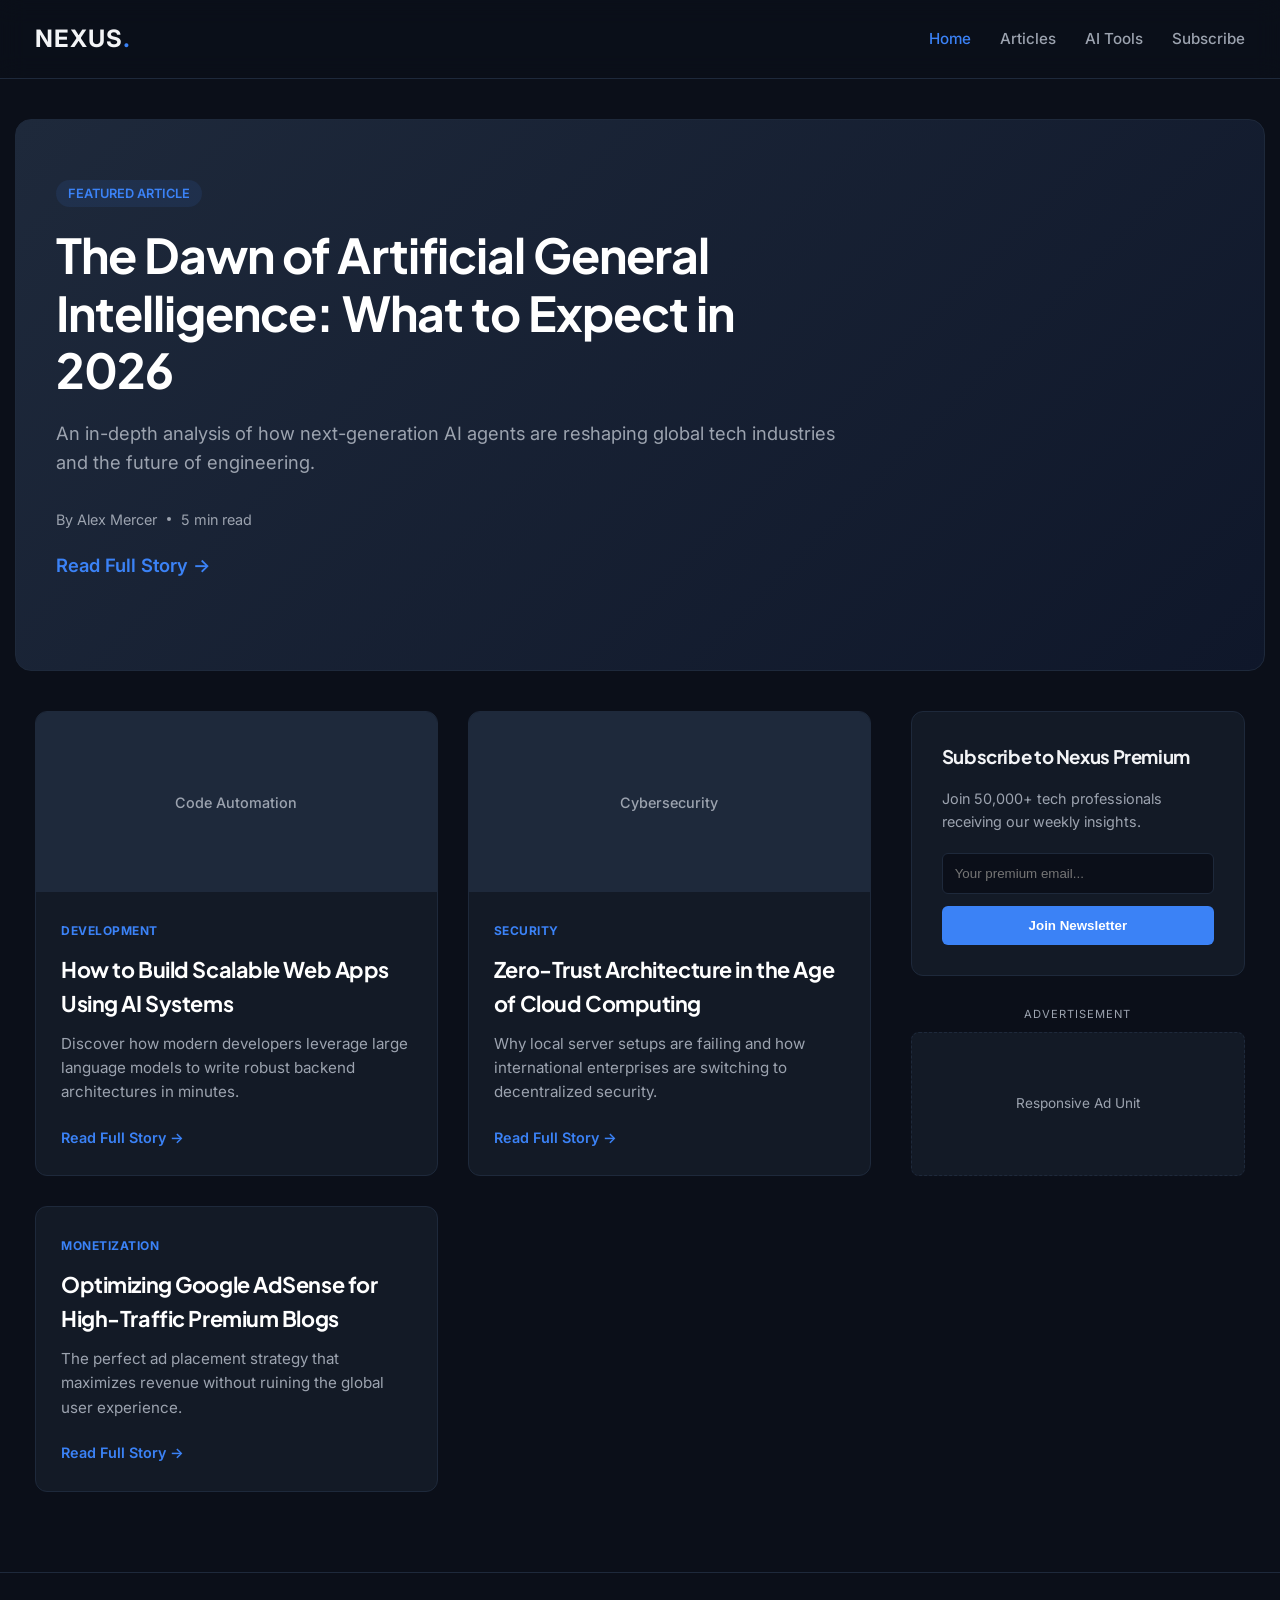
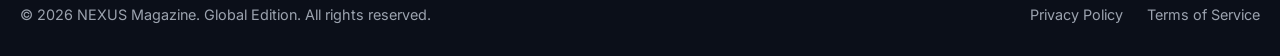
<file: index.html>
<!DOCTYPE html>
<html lang="en">
<head>
    <meta charset="UTF-8">
    <meta name="viewport" content="width=device-width, initial-scale=1.0">
    <title>NEXUS | Future of Tech & AI</title>
    <!-- Google Premium Fonts Links -->
    <link rel="preconnect" href="https://fonts.googleapis.com">
    <link rel="preconnect" href="https://fonts.gstatic.com" crossorigin>
    <link href="https://fonts.googleapis.com/css2?family=Plus+Jakarta+Sans:wght@400;500;700&family=Inter:wght@300;400;600&display=swap" rel="stylesheet">
    <link rel="stylesheet" href="style.css">
</head>
<body>

    <!-- Top Premium Navbar -->
    <nav class="navbar">
        <div class="nav-container">
            <a href="index.html" class="logo">NEXUS<span>.</span></a>
            <div class="nav-links">
                <a href="index.html" class="active">Home</a>
                <a href="#">Articles</a>
                <a href="#">AI Tools</a>
                <a href="#">Subscribe</a>
            </div>
        </div>
    </nav>

    <!-- Hero Section (Ab yeh poora dabba click-able hai) -->
    <header class="hero-section" onclick="window.location.href='article1.html';" style="cursor: pointer;">
        <div class="hero-content">
            <span class="badge">Featured Article</span>
            <h1>The Dawn of Artificial General Intelligence: What to Expect in 2026</h1>
            <p>An in-depth analysis of how next-generation AI agents are reshaping global tech industries and the future of engineering.</p>
            <div class="author-info">
                <span class="author-name">By Alex Mercer</span>
                <span class="dot"></span>
                <span class="read-time">5 min read</span>
            </div>
            <p style="color: #3b82f6; font-weight: 600; margin-top: 20px;">Read Full Story &rarr;</p>
        </div>
    </header>

    <!-- Main Content Area -->
    <div class="main-wrapper">
        
        <!-- Modern Grid Layout for Articles -->
        <main class="articles-grid">
            
            <!-- Card 1 -->
            <article class="blog-card">
                <div class="card-image-placeholder">Code Automation</div>
                <div class="card-content">
                    <span class="category-tag">Development</span>
                    <h2>How to Build Scalable Web Apps Using AI Systems</h2>
                    <p>Discover how modern developers leverage large language models to write robust backend architectures in minutes.</p>
                    <a href="article1.html" class="read-link">Read Full Story &rarr;</a>
                </div>
            </article>

            <!-- Card 2 -->
            <article class="blog-card">
                <div class="card-image-placeholder">Cybersecurity</div>
                <div class="card-content">
                    <span class="category-tag">Security</span>
                    <h2>Zero-Trust Architecture in the Age of Cloud Computing</h2>
                    <p>Why local server setups are failing and how international enterprises are switching to decentralized security.</p>
                    <a href="#" class="read-link">Read Full Story &rarr;</a>
                </div>
            </article>

            <!-- Card 3 -->
            <article class="blog-card">
                <div class="card-content">
                    <span class="category-tag">Monetization</span>
                    <h2>Optimizing Google AdSense for High-Traffic Premium Blogs</h2>
                    <p>The perfect ad placement strategy that maximizes revenue without ruining the global user experience.</p>
                    <a href="#" class="read-link">Read Full Story &rarr;</a>
                </div>
            </article>

        </main>

        <!-- Minimalist Sidebar for Premium Ads & Newsletter -->
        <aside class="premium-sidebar">
            <div class="sidebar-widget newsletter-widget">
                <h3>Subscribe to Nexus Premium</h3>
                <p>Join 50,000+ tech professionals receiving our weekly insights.</p>
                <input type="email" placeholder="Your premium email...">
                <button class="btn-submit">Join Newsletter</button>
            </div>

            <!-- AdSense Space that blends beautifully -->
            <div class="premium-ad-box">
                <span class="ad-label">Advertisement</span>
                <div class="ad-placeholder">Responsive Ad Unit</div>
            </div>
        </aside>

    </div>

    <!-- Premium Minimal Footer -->
    <footer class="global-footer">
        <div class="footer-container">
            <p>&copy; 2026 NEXUS Magazine. Global Edition. All rights reserved.</p>
            <div class="footer-legal">
                <a href="#">Privacy Policy</a>
                <a href="#">Terms of Service</a>
            </div>
        </div>
    </footer>

</body>
</html>
</file>
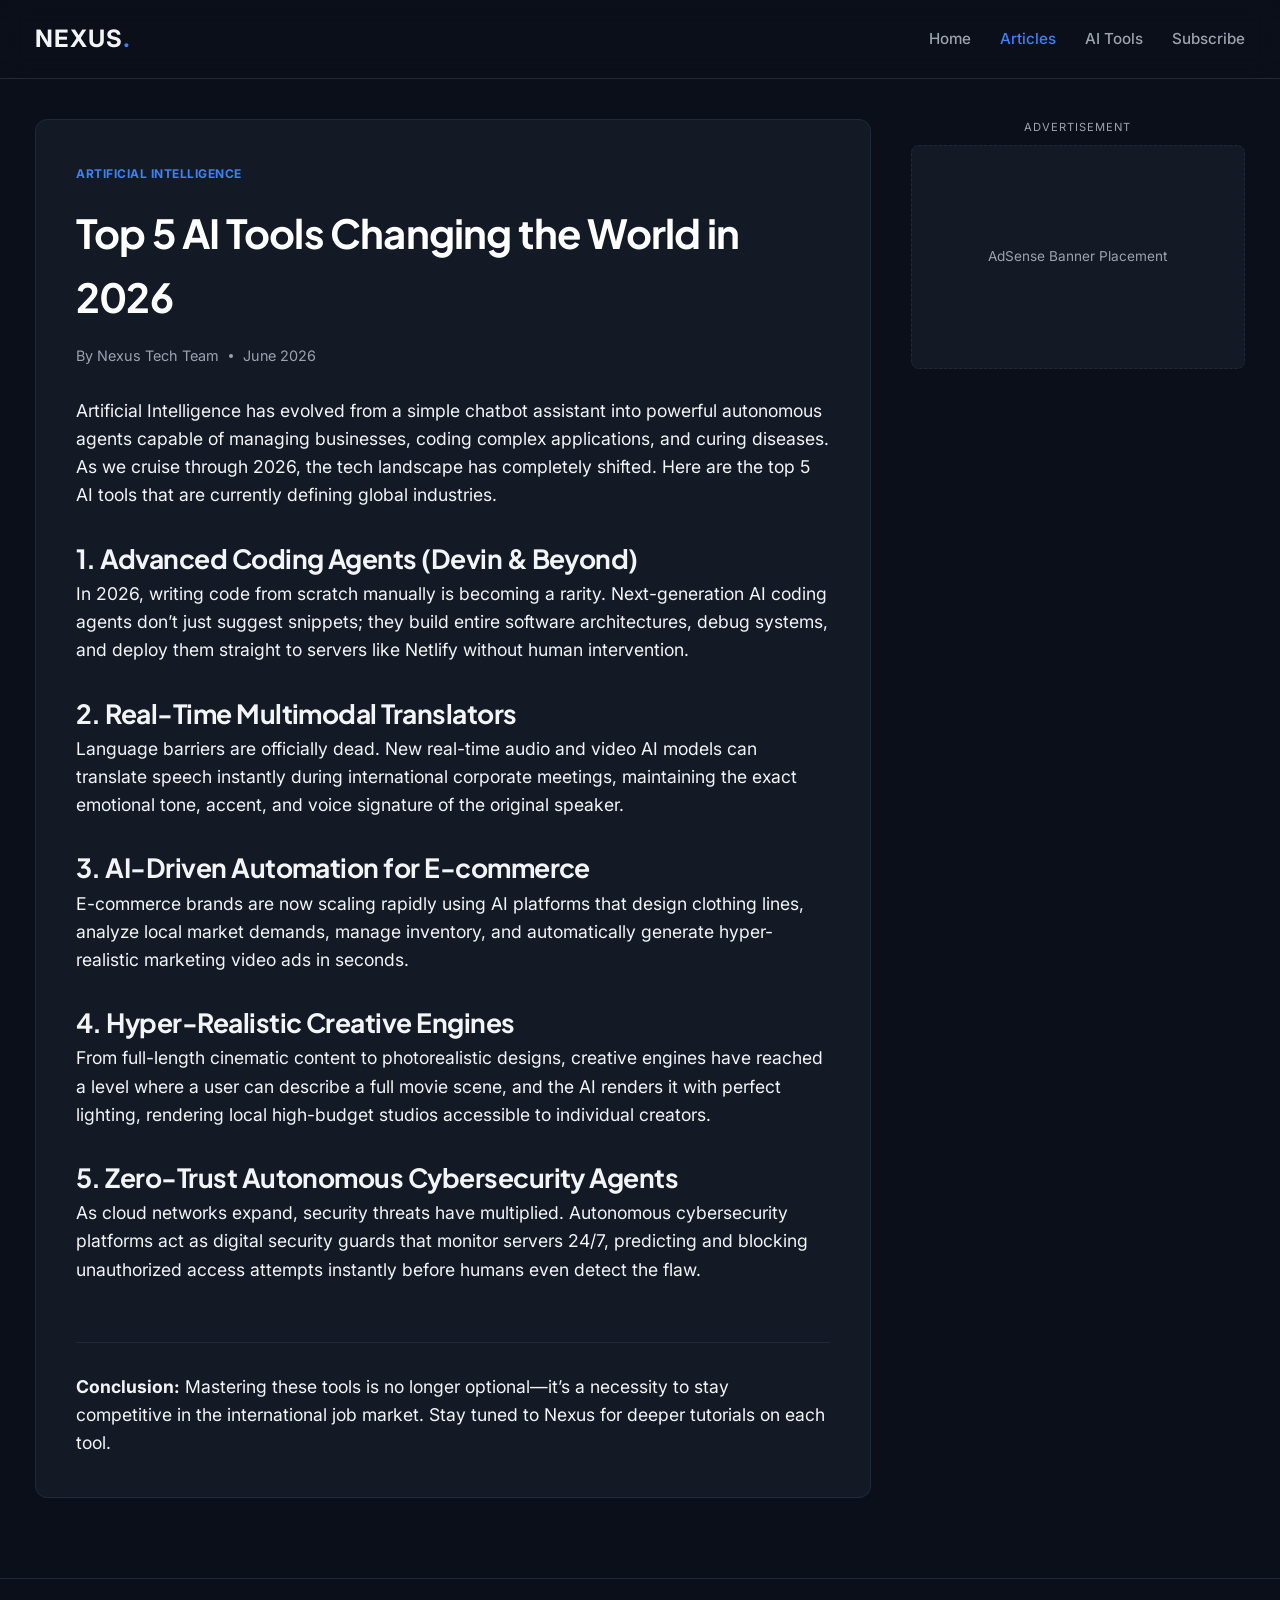
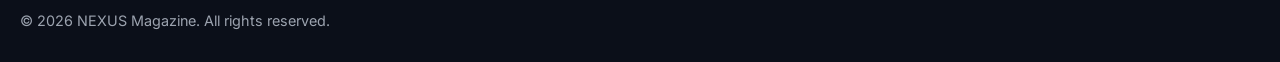
<file: article1.html>
<!DOCTYPE html>
<html lang="en">
<head>
    <meta charset="UTF-8">
    <meta name="viewport" content="width=device-width, initial-scale=1.0">
    <title>Top 5 AI Tools Changing the World in 2026 | Nexus</title>
    <link rel="preconnect" href="https://fonts.googleapis.com">
    <link rel="preconnect" href="https://fonts.gstatic.com" crossorigin>
    <link href="https://fonts.googleapis.com/css2?family=Plus+Jakarta+Sans:wght@400;500;700&family=Inter:wght@300;400;600&display=swap" rel="stylesheet">
    <link rel="stylesheet" href="style.css">
</head>
<body>

    <!-- Navbar -->
    <nav class="navbar">
        <div class="nav-container">
            <a href="index.html" class="logo">NEXUS<span>.</span></a>
            <div class="nav-links">
                <a href="index.html">Home</a>
                <a href="#" class="active">Articles</a>
                <a href="#">AI Tools</a>
                <a href="#">Subscribe</a>
            </div>
        </div>
    </nav>

    <!-- Main Content Wrapper -->
    <div class="main-wrapper" style="margin-top: 40px;">
        
        <!-- Full Article Body -->
        <main class="post-container" style="background-color: var(--bg-card); padding: 40px; border-radius: 12px; border: 1px solid var(--border-color);">
            <span class="category-tag">Artificial Intelligence</span>
            <h1 style="font-size: 2.5rem; margin: 15px 0; color: #ffffff;">Top 5 AI Tools Changing the World in 2026</h1>
            
            <div class="author-info" style="margin-bottom: 30px;">
                <span>By Nexus Tech Team</span>
                <span class="dot"></span>
                <span>June 2026</span>
            </div>

            <div class="article-text" style="color: var(--text-main); font-size: 1.1rem; space-y: 20px;">
                <p>Artificial Intelligence has evolved from a simple chatbot assistant into powerful autonomous agents capable of managing businesses, coding complex applications, and curing diseases. As we cruise through 2026, the tech landscape has completely shifted. Here are the top 5 AI tools that are currently defining global industries.</p>
                <br>
                
                <h2>1. Advanced Coding Agents (Devin & Beyond)</h2>
                <p>In 2026, writing code from scratch manually is becoming a rarity. Next-generation AI coding agents don’t just suggest snippets; they build entire software architectures, debug systems, and deploy them straight to servers like Netlify without human intervention.</p>
                <br>

                <h2>2. Real-Time Multimodal Translators</h2>
                <p>Language barriers are officially dead. New real-time audio and video AI models can translate speech instantly during international corporate meetings, maintaining the exact emotional tone, accent, and voice signature of the original speaker.</p>
                <br>

                <h2>3. AI-Driven Automation for E-commerce</h2>
                <p>E-commerce brands are now scaling rapidly using AI platforms that design clothing lines, analyze local market demands, manage inventory, and automatically generate hyper-realistic marketing video ads in seconds.</p>
                <br>

                <h2>4. Hyper-Realistic Creative Engines</h2>
                <p>From full-length cinematic content to photorealistic designs, creative engines have reached a level where a user can describe a full movie scene, and the AI renders it with perfect lighting, rendering local high-budget studios accessible to individual creators.</p>
                <br>

                <h2>5. Zero-Trust Autonomous Cybersecurity Agents</h2>
                <p>As cloud networks expand, security threats have multiplied. Autonomous cybersecurity platforms act as digital security guards that monitor servers 24/7, predicting and blocking unauthorized access attempts instantly before humans even detect the flaw.</p>
                <br>

                <hr style="border: 0; border-top: 1px solid var(--border-color); margin: 30px 0;">
                <p><strong>Conclusion:</strong> Mastering these tools is no longer optional—it’s a necessity to stay competitive in the international job market. Stay tuned to Nexus for deeper tutorials on each tool.</p>
            </div>
        </main>

        <!-- Sidebar for Ads -->
        <aside class="premium-sidebar">
            <div class="premium-ad-box">
                <span class="ad-label">Advertisement</span>
                <div class="ad-placeholder" style="padding: 100px 20px;">AdSense Banner Placement</div>
            </div>
        </aside>

    </div>

    <!-- Footer -->
    <footer class="global-footer">
        <div class="footer-container">
            <p>&copy; 2026 NEXUS Magazine. All rights reserved.</p>
        </div>
    </footer>

</body>
</html>
</file>
<file: style.css>
/* Core Reset & Variables */
:root {
    --bg-global: #0b0f19; /* Ultra Dark Premium Background */
    --bg-card: #131a26;   /* Slightly lighter dark for cards */
    --text-main: #f3f4f6; /* Off-White for crisp reading */
    --text-muted: #9ca3af;/* Soft grey for meta text */
    --accent: #3b82f6;    /* Premium Electric Blue */
    --accent-hover: #1d4ed8;
    --border-color: #1e293b;
}

* {
    box-sizing: border-box;
    margin: 0;
    padding: 0;
}

body {
    font-family: 'Inter', sans-serif;
    background-color: var(--bg-global);
    color: var(--text-main);
    line-height: 1.6;
}

/* Typography Headings */
h1, h2, h3 {
    font-family: 'Plus Jakarta Sans', sans-serif;
    font-weight: 700;
    letter-spacing: -0.02em;
}

/* Navbar */
.navbar {
    background-color: rgba(11, 15, 25, 0.8);
    backdrop-filter: blur(12px);
    border-bottom: 1px solid var(--border-color);
    position: sticky;
    top: 0;
    z-index: 100;
}

.nav-container {
    max-width: 1250px;
    margin: 0 auto;
    padding: 20px;
    display: flex;
    justify-content: space-between;
    align-items: center;
}

.logo {
    font-size: 1.5rem;
    font-weight: 700;
    color: var(--text-main);
    text-decoration: none;
    letter-spacing: 1px;
}

.logo span { color: var(--accent); }

.nav-links a {
    color: var(--text-muted);
    text-decoration: none;
    margin-left: 25px;
    font-weight: 500;
    font-size: 0.95rem;
    transition: color 0.3s;
}

.nav-links a:hover, .nav-links a.active {
    color: var(--accent);
}

/* Hero Section */
.hero-section {
    max-width: 1250px;
    margin: 40px auto;
    padding: 60px 40px;
    background: linear-gradient(135deg, #1e293b 0%, #0f172a 100%);
    border-radius: 16px;
    border: 1px solid var(--border-color);
}

.hero-content { max-width: 800px; }

.badge {
    background-color: rgba(59, 130, 246, 0.1);
    color: var(--accent);
    padding: 6px 12px;
    border-radius: 50px;
    font-size: 0.8rem;
    font-weight: 600;
    text-transform: uppercase;
}

.hero-section h1 {
    font-size: 3rem;
    margin: 20px 0;
    color: #ffffff;
    line-height: 1.2;
}

.hero-section p {
    color: var(--text-muted);
    font-size: 1.15rem;
    margin-bottom: 30px;
}

.author-info {
    display: flex;
    align-items: center;
    font-size: 0.9rem;
    color: var(--text-muted);
}

.dot {
    height: 4px;
    width: 4px;
    background-color: var(--text-muted);
    border-radius: 50%;
    margin: 0 10px;
}

/* Main Layout Wrapper */
.main-wrapper {
    max-width: 1250px;
    margin: 40px auto;
    padding: 0 20px;
    display: grid;
    grid-template-columns: 2.5fr 1fr;
    gap: 40px;
}

/* Articles Grid */
.articles-grid {
    display: grid;
    grid-template-columns: 1fr 1fr;
    gap: 30px;
}

/* Blog Cards */
.blog-card {
    background-color: var(--bg-card);
    border-radius: 12px;
    overflow: hidden;
    border: 1px solid var(--border-color);
    transition: transform 0.3s, border-color 0.3s;
}

.blog-card:hover {
    transform: translateY(-5px);
    border-color: var(--accent);
}

.card-image-placeholder {
    height: 180px;
    background: #1e293b;
    display: flex;
    align-items: center;
    justify-content: center;
    color: var(--text-muted);
    font-size: 0.9rem;
    font-weight: 500;
}

.card-content { padding: 25px; }

.category-tag {
    color: var(--accent);
    font-size: 0.75rem;
    font-weight: 700;
    text-transform: uppercase;
    letter-spacing: 0.5px;
}

.blog-card h2 {
    font-size: 1.35rem;
    margin: 10px 0;
    color: #ffffff;
}

.blog-card p {
    color: var(--text-muted);
    font-size: 0.95rem;
    margin-bottom: 20px;
}

.read-link {
    color: var(--accent);
    text-decoration: none;
    font-weight: 600;
    font-size: 0.9rem;
}

/* Sidebar & Widgets */
.sidebar-widget {
    background-color: var(--bg-card);
    padding: 30px;
    border-radius: 12px;
    border: 1px solid var(--border-color);
    margin-bottom: 30px;
}

.sidebar-widget h3 { margin-bottom: 15px; }
.sidebar-widget p { color: var(--text-muted); font-size: 0.9rem; margin-bottom: 20px; }

.sidebar-widget input {
    width: 100%;
    padding: 12px;
    background: var(--bg-global);
    border: 1px solid var(--border-color);
    border-radius: 6px;
    color: white;
    margin-bottom: 12px;
}

.btn-submit {
    width: 100%;
    padding: 12px;
    background-color: var(--accent);
    color: white;
    border: none;
    border-radius: 6px;
    font-weight: 600;
    cursor: pointer;
    transition: background 0.3s;
}

.btn-submit:hover { background-color: var(--accent-hover); }

/* Premium Ad Box */
.premium-ad-box {
    text-align: center;
}

.ad-label {
    font-size: 0.7rem;
    text-transform: uppercase;
    color: var(--text-muted);
    letter-spacing: 1px;
    display: block;
    margin-bottom: 8px;
}

.ad-placeholder {
    background: var(--bg-card);
    border: 1px dashed var(--border-color);
    padding: 60px 20px;
    border-radius: 8px;
    color: var(--text-muted);
    font-size: 0.85rem;
}

/* Global Footer */
.global-footer {
    border-top: 1px solid var(--border-color);
    margin-top: 80px;
    padding: 30px 20px;
}

.footer-container {
    max-width: 1250px;
    margin: 0 auto;
    display: flex;
    justify-content: space-between;
    color: var(--text-muted);
    font-size: 0.9rem;
}

.footer-legal a {
    color: var(--text-muted);
    text-decoration: none;
    margin-left: 20px;
}

.footer-legal a:hover { color: var(--accent); }

/* Responsive (Mobile ke liye khud ko adjust karega) */
@media (max-width: 900px) {
    .main-wrapper { grid-template-columns: 1fr; }
    .articles-grid { grid-template-columns: 1fr; }
    .hero-section h1 { font-size: 2.2rem; }
}
</file>
